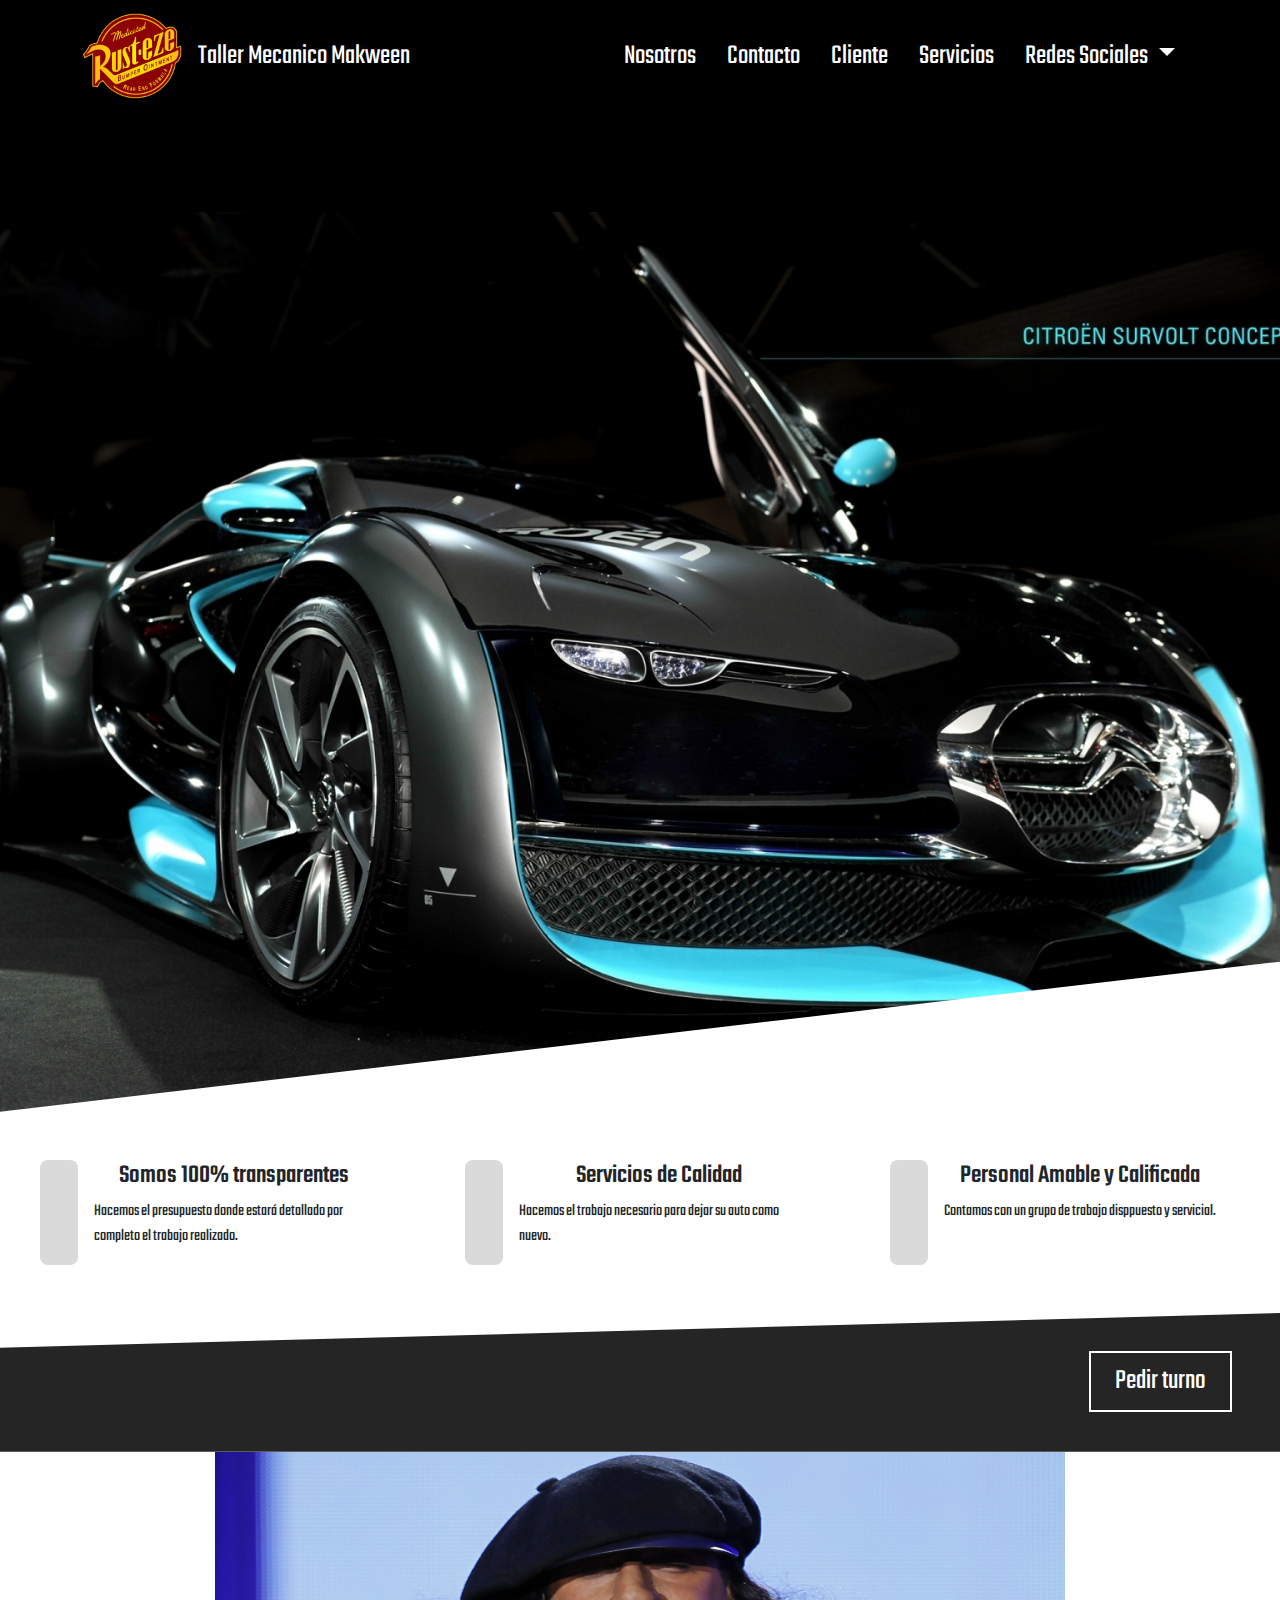
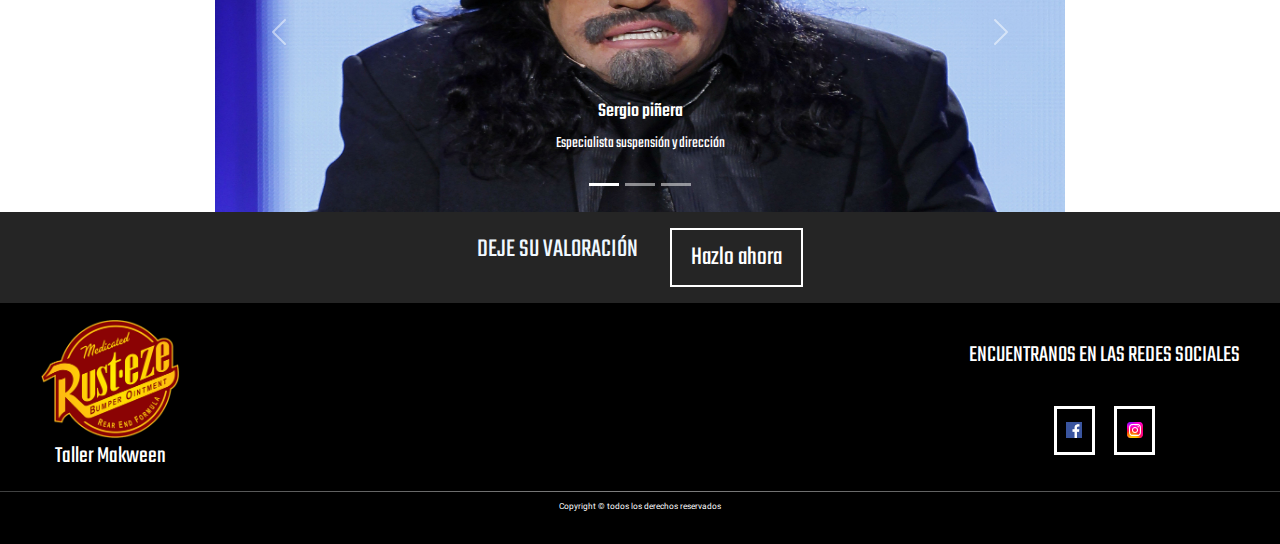
<file: index.html>
<!DOCTYPE html>

<html lang="es">

<head>
  <meta charset="UTF-8">
  <meta http-equiv="X-UA-Compatible" content="IE=edge">
  <meta name="viewport" content="width=device-width, initial-scale=1.0">
  <title>Taller Mecanico Makqeen</title>
  <link href="https://cdn.jsdelivr.net/npm/bootstrap@5.3.3/dist/css/bootstrap.min.css" rel="stylesheet" integrity="sha384-QWTKZyjpPEjISv5WaRU9OFeRpok6YctnYmDr5pNlyT2bRjXh0JMhjY6hW+ALEwIH" crossorigin="anonymous">
  <!-- Dependencia de Font Awesome-->
  <link rel="stylesheet" href="https://use.fontawesome.com/releases/v5.8.1/css/all.css" integrity="sha384-50oBUHEmvpQ+1lW4y57PTFmhCaXp0ML5d60M1M7uH2+nqUivzIebhndOJK28anvf" crossorigin="anonymous">

  <link rel="stylesheet" href="css/commonStyle.css">
  <link rel="stylesheet" href="css/slider.css">
  <link rel="stylesheet" href="css/main.css">
  <link rel="icon" type="image/x-icon" href="imagenes/favicon-banco.ico">
</head>


<body>
    
     <!-- Barra de Navegación -->
     <nav class="navbar navbar-expand-lg navbar-dark">
      <div class="container">
        <a class="navbar-brand" href="./index.html">
          <img src="./img/Pixar_Cars_-_Rusteze-logo-CD235902CE-seeklogo.com.png" alt="Logocuchau" class="logo-nav imagen-cambiar-tamaño">
        </a>
        <a class="navbar-brand" href="./index.html">Taller Mecanico Makween</a>
        <button class="navbar-toggler" type="button" data-bs-toggle="collapse" data-bs-target="#navbarNavDropdown"
            aria-controls="navbarNavDropdown" aria-expanded="false" aria-label="Toggle navigation">
            <span class="navbar-toggler-icon"></span>
        </button>
        <div class="collapse navbar-collapse" id="navbarNavDropdown">
            <ul class="navbar-nav ms-auto">
                
                <li class="nav-item">
                  <a class="nav-link" href="./nosotros.html">Nosotros</a>
              </li>
                <li class="nav-item">
                    <a class="nav-link" href="./contacto.html">Contacto</a>
                </li>
                <li class="nav-item">
                    <a class="nav-link" href="./cliente.html">Cliente</a>
                </li>
                <li class="nav-item">
                  <a class="nav-link" href="./servicios.html">Servicios</a>
              </li>
                <li class="nav-item dropdown">
                    <a class="nav-link dropdown-toggle" href="#" role="button" data-bs-toggle="dropdown"
                        aria-expanded="false">
                        Redes Sociales
                    </a>
                    <ul class="dropdown-menu">
                        <li><a class="dropdown-item"  target="_blank" href="https://www.instagram.com/">Instagram</a></li>
                        <li><a class="dropdown-item" target="_blank" href="https://www.facebook.com/">Facebook </a></li>
                    </ul>
                </li>
            </ul>
        </div>
      </div>
    </nav>
    
    <!-- Sección de Portada -->

    <section class="portada"></section>
    <section class="cards3">
        <div class="elem">
            <i class="d-flex icon fas fa-tools"></i>
            <div>
                <h3>Somos 100% transparentes</h3>
                <p>Hacemos el presupuesto donde estará detallado por completo el trabajo realizado.</p>
            </div>
        </div>
        
        <div class="elem">
            <i class="d-flex icon fas fa-car"></i>
            <div>
                <h3>Servicios de Calidad</h3>
                <p>Hacemos el trabajo necesario para dejar su auto como nuevo.</p>
            </div>
        </div>

        <div class="elem">
            <i class="d-flex icon fas fa-user"></i>
            <div>
                <h3>Personal Amable y Calificada</h3>
                <p>Contamos con un grupo de trabajo disppuesto y servicial.</p>
            </div>    
        </div>
    </section>

    <!-- Franja de turno -->
    <a id="back-turn" href="#">
        <span>Pedir turno</span> 
    </a>



    <!-- Sección de mecanicos-->
    
    <div id="carouselExampleCaptions" class="carousel slide small-carousel">
        <div class="carousel-indicators">
          <button type="button" data-bs-target="#carouselExampleCaptions" data-bs-slide-to="0" class="active" aria-current="true" aria-label="Slide 1"></button>
          <button type="button" data-bs-target="#carouselExampleCaptions" data-bs-slide-to="1" aria-label="Slide 2"></button>
          <button type="button" data-bs-target="#carouselExampleCaptions" data-bs-slide-to="2" aria-label="Slide 3"></button>
        </div>
        <div class="carousel-inner">
          <div class="carousel-item active">
            <img src="./img/sergio.jpg" class="d-block w-100" alt="...">
            <div class="carousel-caption d-none d-md-block">
              <h5>Sergio piñera</h5>
              <div class="qualification">
                <i class="fas fa-star"></i>
                <i class="fas fa-star"></i>
                <i class="fas fa-star"></i>
                <i class="fas fa-star"></i>
                </div>
              <p>Especialista suspensión y dirección</p>
            </div>
          </div>
          <div class="carousel-item">
            <img src="./img/calfun.jfif" class="d-block w-100" alt="...">
            <div class="carousel-caption d-none d-md-block">
              <h5>Francisco calfún</h5>
              <div class="qualification">
                <i class="fas fa-star"></i>
                <i class="fas fa-star"></i>
                <i class="fas fa-star"></i>
                <i class="fas fa-star"></i>    
                </div>
              <p>Especialista en cajas de cambio</p>
            </div>
          </div>
          <div class="carousel-item">
            <img src="./img/2NBRJAUCINC2HGEFSZZCXF2MNM.jpg" class="d-block w-100" alt="...">
            <div class="carousel-caption d-none d-md-block">
              <h5> Gabriel boric</h5>
              <div class="qualification">
                <i class="fas fa-star"></i>
                <i class="fas fa-star"></i>
                <i class="fas fa-star"></i>
                <i class="fas fa-star"></i>
                </div>
              <p>Especialista en electrónica automotriz</p>
            </div>
          </div>
        </div>
        <button class="carousel-control-prev" type="button" data-bs-target="#carouselExampleCaptions" data-bs-slide="prev">
          <span class="carousel-control-prev-icon" aria-hidden="true"></span>
          <span class="visually-hidden">Previous</span>
        </button>
        <button class="carousel-control-next" type="button" data-bs-target="#carouselExampleCaptions" data-bs-slide="next">
          <span class="carousel-control-next-icon" aria-hidden="true"></span>
          <span class="visually-hidden">Next</span>
        </button>
      </div>

        <div class="bg-rojito">
            <div id="bar-leave-comment">
                <p style="color: aliceblue;">DEJE SU VALORACIÓN</p>
                <a href="#">Hazlo ahora</a>
            </div> 
        </div>
    </section>

    <!-- Footer -->
    <footer class="bg-gray">
        <div class="d-flex f-info">
            <div class="f-card">
                <img style="width: 140px;" src="./img/Pixar_Cars_-_Rusteze-logo-CD235902CE-seeklogo.com.png" alt="">
                <p>Taller Makween</p>
            </div>

            <div>
                <p>ENCUENTRANOS EN LAS REDES SOCIALES</p>
                <div class="g-rs">
                    <a class="f-red" target="_blank" href="https://www.facebook.com/">
                        <img src="./img/facebook.png" alt="icono de facebook">
                    </a> 
                
                    <a class="f-red" target="_blank" href="https://www.instagram.com/">
                        <img class="btn-red" src="./img/Instagram_logo_2022.svg" alt="icono de instagram">
                    </a>
                </div>
            </div>

        </div>
        <p class="copy">Copyright © todos los derechos reservados</p>
    </footer>

    <!-- JQuery Librery-->
    <script src="https://ajax.googleapis.com/ajax/libs/jquery/3.5.1/jquery.min.js"></script>
    
    <!-- Mi JavaScript-->

    <script src="https://cdn.jsdelivr.net/npm/bootstrap@5.3.3/dist/js/bootstrap.bundle.min.js" integrity="sha384-YvpcrYf0tY3lHB60NNkmXc5s9fDVZLESaAA55NDzOxhy9GkcIdslK1eN7N6jIeHz" crossorigin="anonymous"></script>
</body>

</html>
</file>
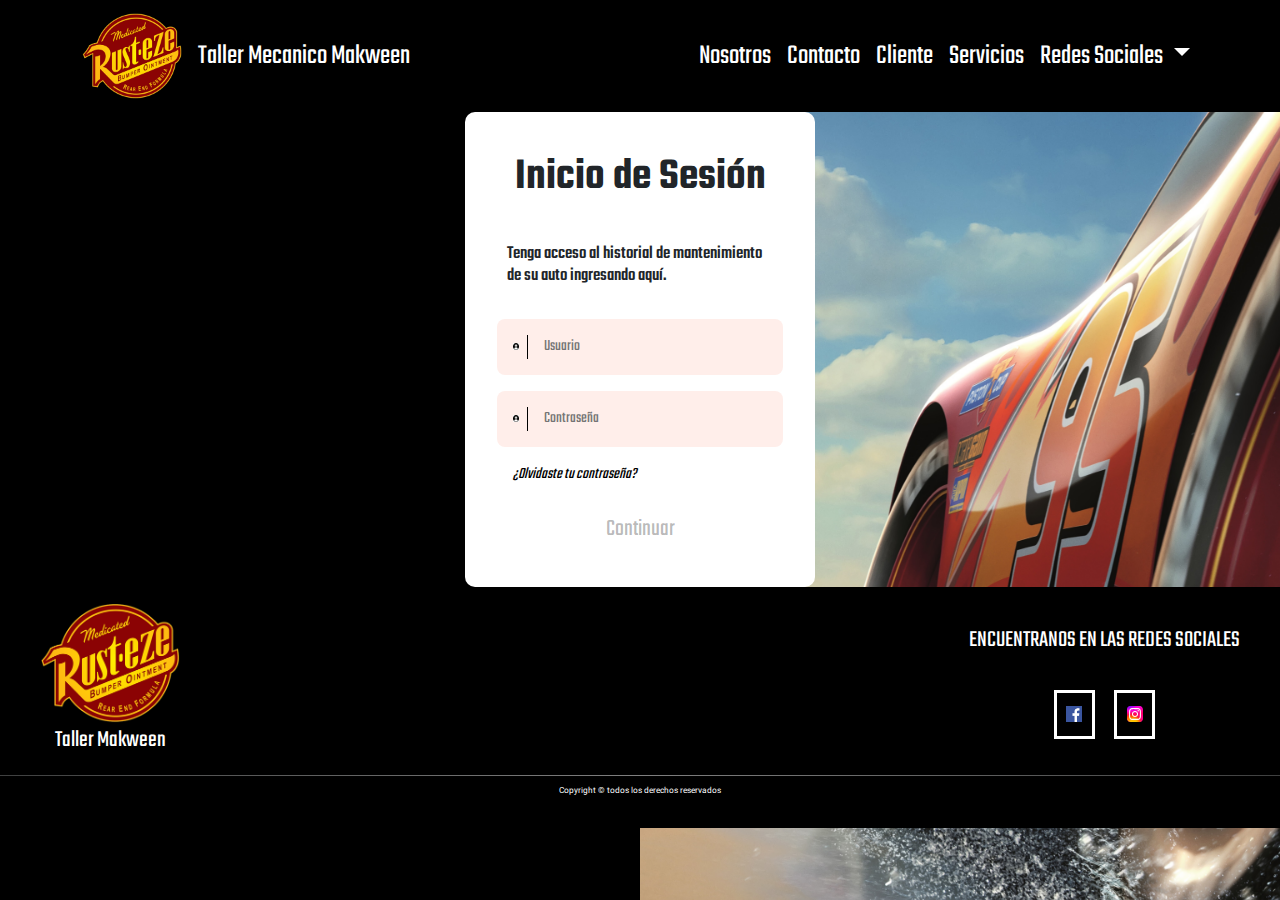
<file: cliente.html>
<!DOCTYPE html>

<html lang="es">

<head>
    <meta charset="UTF-8">
    <meta http-equiv="X-UA-Compatible" content="IE=edge">
    <meta name="viewport" content="width=device-width, initial-scale=1.0">
    <title>Taller Mecanico Rayo Makween . Inicio Clientes</title>

    <link href="https://cdn.jsdelivr.net/npm/bootstrap@5.3.3/dist/css/bootstrap.min.css" rel="stylesheet" integrity="sha384-QWTKZyjpPEjISv5WaRU9OFeRpok6YctnYmDr5pNlyT2bRjXh0JMhjY6hW+ALEwIH" crossorigin="anonymous">

    <link rel="stylesheet" href="css/commonStyle.css">
    <link rel="stylesheet" href="css/formCliente.css">
</head>


<body>

     <!-- Barra de Navegación -->
     <nav class="navbar navbar-expand-lg navbar-dark">
        <div class="container">
          <a class="navbar-brand" href="./index.html">
            <img src="./img/Pixar_Cars_-_Rusteze-logo-CD235902CE-seeklogo.com.png" alt="Logocuchau" class="logo-nav imagen-cambiar-tamaño">
          </a>
          <a class="navbar-brand" href="./index.html">Taller Mecanico Makween</a>
          <button class="navbar-toggler" type="button" data-bs-toggle="collapse" data-bs-target="#navbarNavDropdown"
              aria-controls="navbarNavDropdown" aria-expanded="false" aria-label="Toggle navigation">
              <span class="navbar-toggler-icon"></span>
          </button>
          <div class="collapse navbar-collapse" id="navbarNavDropdown">
              <ul class="navbar-nav ms-auto">
                  
                  <li class="nav-item">
                    <a class="nav-link" href="./nosotros.html">Nosotros</a>
                </li>
                  <li class="nav-item">
                      <a class="nav-link" href="./contacto.html">Contacto</a>
                  </li>
                  <li class="nav-item">
                      <a class="nav-link" href="./cliente.html">Cliente</a>
                  </li>
                  <li class="nav-item">
                    <a class="nav-link" href="./servicios.html">Servicios</a>
                </li>
                  <li class="nav-item dropdown">
                      <a class="nav-link dropdown-toggle" href="#" role="button" data-bs-toggle="dropdown"
                          aria-expanded="false">
                          Redes Sociales
                      </a>
                      <ul class="dropdown-menu">
                        <li><a class="dropdown-item"  target="_blank" href="https://www.instagram.com/">Instagram</a></li>
                        <li><a class="dropdown-item" target="_blank" href="https://www.facebook.com/">Facebook </a></li>
                      </ul>
                  </li>
              </ul>
          </div>
        </div>
      </nav>

    <div class="box-form">
        <p class="title-box">Inicio de Sesión</p>
        <h1>Tenga acceso al historial de mantenimiento de su auto ingresando aquí.</h1>
        <p class="error">* Usuario o Contraseña incorrecta. Inténtalo de nuevo.</p>

        <form id="form" action="" method="POST">
            <div class="box-input">
                <div class="icon">
                    <img class="image" src="./img/images.png" alt="icono de usuario">
                </div>
                <input id="usuario" type="text" placeholder="Usuario">
            </div>
                
            <div class="box-input">
                <div class="icon">
                    <img class="image" src="./img/images.png" alt="icono de usuario">
                </div>
                <input id="contrasena" type="password" placeholder="Contraseña">
            </div>

            <a href="#">¿Olvidaste tu contraseña?</a>

            <input id="btnSubmit" type="submit" value="Continuar" disabled>
        </form>
    </div>
    
 
    <div class="back-img"></div>

    <footer class="bg-gray">
        <div class="d-flex f-info">
            <div class="f-card">
                <img style="width: 140px;" src="./img/Pixar_Cars_-_Rusteze-logo-CD235902CE-seeklogo.com.png" alt="">
                <p>Taller Makween</p>
            </div>

            <div>
                <p>ENCUENTRANOS EN LAS REDES SOCIALES</p>
                <div class="g-rs">
                    <a class="f-red" target="_blank" href="https://www.facebook.com/">
                        <img src="./img/facebook.png" alt="icono de facebook">
                    </a> 
                
                    <a class="f-red" target="_blank" href="https://www.instagram.com/">
                        <img class="btn-red" src="./img/Instagram_logo_2022.svg" alt="icono de instagram">
                    </a>
                </div>
            </div>

        </div>
        <p class="copy">Copyright © todos los derechos reservados</p>
    </footer>
    
    <script src="js/loginCliente.js"></script>
    <script src="https://cdn.jsdelivr.net/npm/bootstrap@5.3.3/dist/js/bootstrap.bundle.min.js" integrity="sha384-YvpcrYf0tY3lHB60NNkmXc5s9fDVZLESaAA55NDzOxhy9GkcIdslK1eN7N6jIeHz" crossorigin="anonymous"></script>
</body>

</html>
</file>
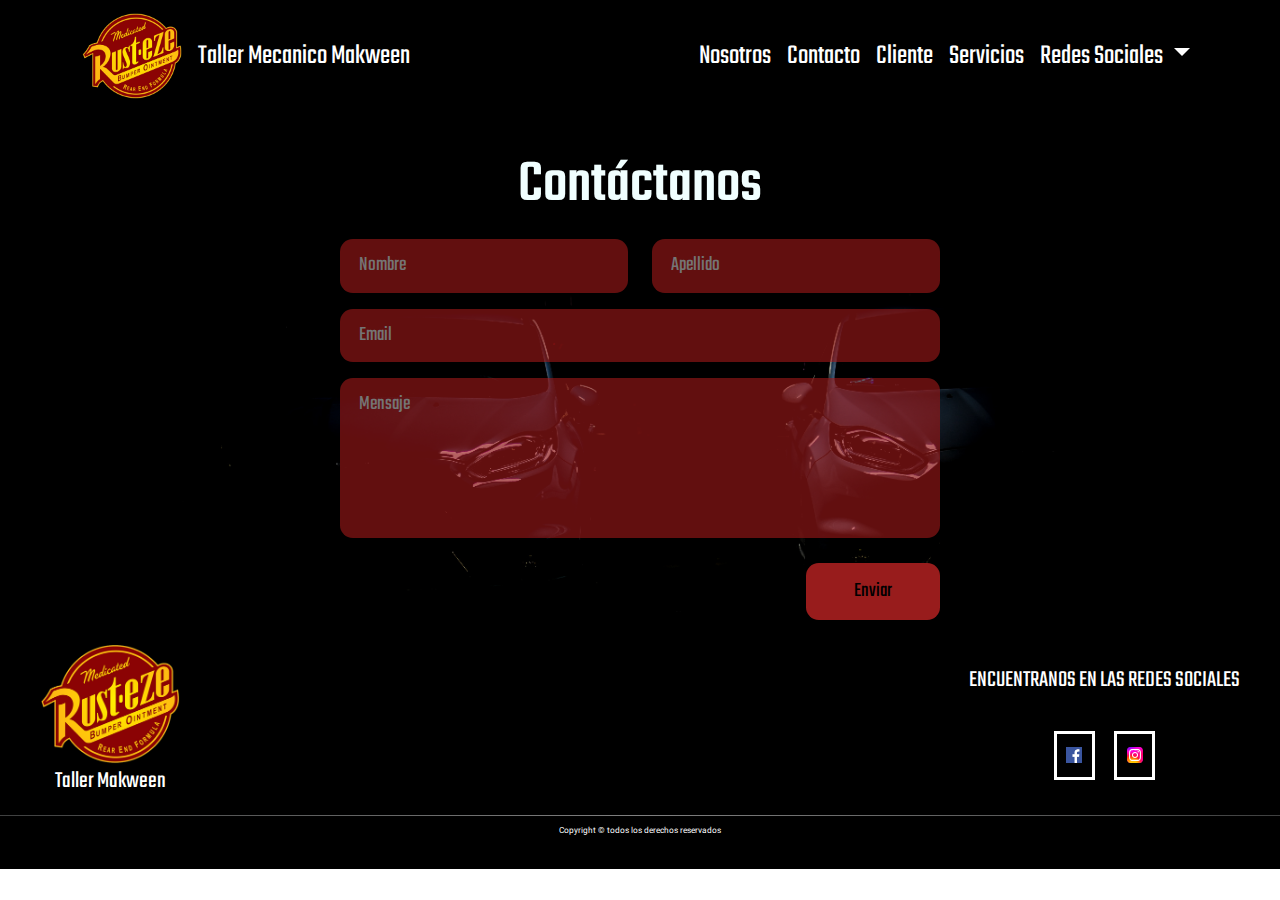
<file: contacto.html>
<!DOCTYPE html>

<html lang="es">

<head>
    <meta charset="UTF-8">
    <meta http-equiv="X-UA-Compatible" content="IE=edge">
    <meta name="viewport" content="width=device-width, initial-scale=1.0">
    <title>Taller Mecanico Makqeen</title>
    <link href="https://unpkg.com/aos@2.3.1/dist/aos.css" rel="stylesheet">

    <link href="https://cdn.jsdelivr.net/npm/bootstrap@5.3.3/dist/css/bootstrap.min.css" rel="stylesheet" integrity="sha384-QWTKZyjpPEjISv5WaRU9OFeRpok6YctnYmDr5pNlyT2bRjXh0JMhjY6hW+ALEwIH" crossorigin="anonymous">

    <!-- Agregando hojas de estilos-->
    <link rel="stylesheet" href="css/commonStyle.css">
    <link rel="stylesheet" href="css/contacto.css">
</head>


<body>

     <!-- Barra de Navegación -->
     <nav class="navbar navbar-expand-lg navbar-dark">
        <div class="container">
          <a class="navbar-brand" href="./index.html">
            <img src="./img/Pixar_Cars_-_Rusteze-logo-CD235902CE-seeklogo.com.png" alt="Logocuchau" class="logo-nav imagen-cambiar-tamaño">
          </a>
          <a class="navbar-brand" href="./index.html">Taller Mecanico Makween</a>
          <button class="navbar-toggler" type="button" data-bs-toggle="collapse" data-bs-target="#navbarNavDropdown"
              aria-controls="navbarNavDropdown" aria-expanded="false" aria-label="Toggle navigation">
              <span class="navbar-toggler-icon"></span>
          </button>
          <div class="collapse navbar-collapse" id="navbarNavDropdown">
              <ul class="navbar-nav ms-auto">
                  
                  <li class="nav-item">
                    <a class="nav-link" href="./nosotros.html">Nosotros</a>
                </li>
                  <li class="nav-item">
                      <a class="nav-link" href="./contacto.html">Contacto</a>
                  </li>
                  <li class="nav-item">
                      <a class="nav-link" href="./cliente.html">Cliente</a>
                  </li>
                  <li class="nav-item">
                    <a class="nav-link" href="./servicios.html">Servicios</a>
                </li>
                  <li class="nav-item dropdown">
                      <a class="nav-link dropdown-toggle" href="#" role="button" data-bs-toggle="dropdown"
                          aria-expanded="false">
                          Redes Sociales
                      </a>
                      <ul class="dropdown-menu">
                        <li><a class="dropdown-item"  target="_blank" href="https://www.instagram.com/">Instagram</a></li>
                        <li><a class="dropdown-item" target="_blank" href="https://www.facebook.com/">Facebook </a></li>
                      </ul>
                  </li>
              </ul>
          </div>
        </div>
      </nav>
    <!-- Formulario de Contacto -->
    <div class="form-back">
        <div class="container-form">
            <h1>Contáctanos</h1>
            <p class="error">ERRORs</p>

            <form action="" method="POST">
                <div class="g-name">
                    <input class="input-style bg-orange" type="text" id="nombre" placeholder="Nombre">
                    <input class="input-style bg-orange" type="text" id="apellido" placeholder="Apellido">
                </div>
    
                <input class="input-style bg-orange" type="email" id="email" placeholder="Email">
                <textarea class="input-style bg-orange" id="mensaje" placeholder="Mensaje"></textarea>
                
                <div class="btn-container">
                    <div class="btn-container">
                    <input type="submit" class="input-style bg-gris" id="btnEnviar" value="Enviar">
                    
                </div>
            </form>
        </div>
    </div>


    <footer class="bg-gray">
        <div class="d-flex f-info">
            <div class="f-card">
                <img style="width: 140px;" src="./img/Pixar_Cars_-_Rusteze-logo-CD235902CE-seeklogo.com.png" alt="">
                <p>Taller Makween</p>
            </div>
    
            <div>
                <p>ENCUENTRANOS EN LAS REDES SOCIALES</p>
                <div class="g-rs">
                    <a class="f-red" href="">
                        <img src="./img/facebook.png" alt="icono de facebook">
                    </a> 
                    <a class="f-red" href="">
                        <img class="btn-red" src="./img/Instagram_logo_2022.svg" alt="icono de instagram">
                    </a>
                </div>
            </div>
        </div>

        <p class="copy">Copyright © todos los derechos reservados</p>
    </footer>
     
    <!-- JQuery Librery-->
    <script src="https://ajax.googleapis.com/ajax/libs/jquery/3.5.1/jquery.min.js"></script>
    <script src="https://unpkg.com/aos@2.3.1/dist/aos.js"></script>
    <script src="js/formularioContacto.js"></script>

    <script src="https://cdn.jsdelivr.net/npm/bootstrap@5.3.3/dist/js/bootstrap.bundle.min.js" integrity="sha384-YvpcrYf0tY3lHB60NNkmXc5s9fDVZLESaAA55NDzOxhy9GkcIdslK1eN7N6jIeHz" crossorigin="anonymous"></script>

</body>

</html>
</file>
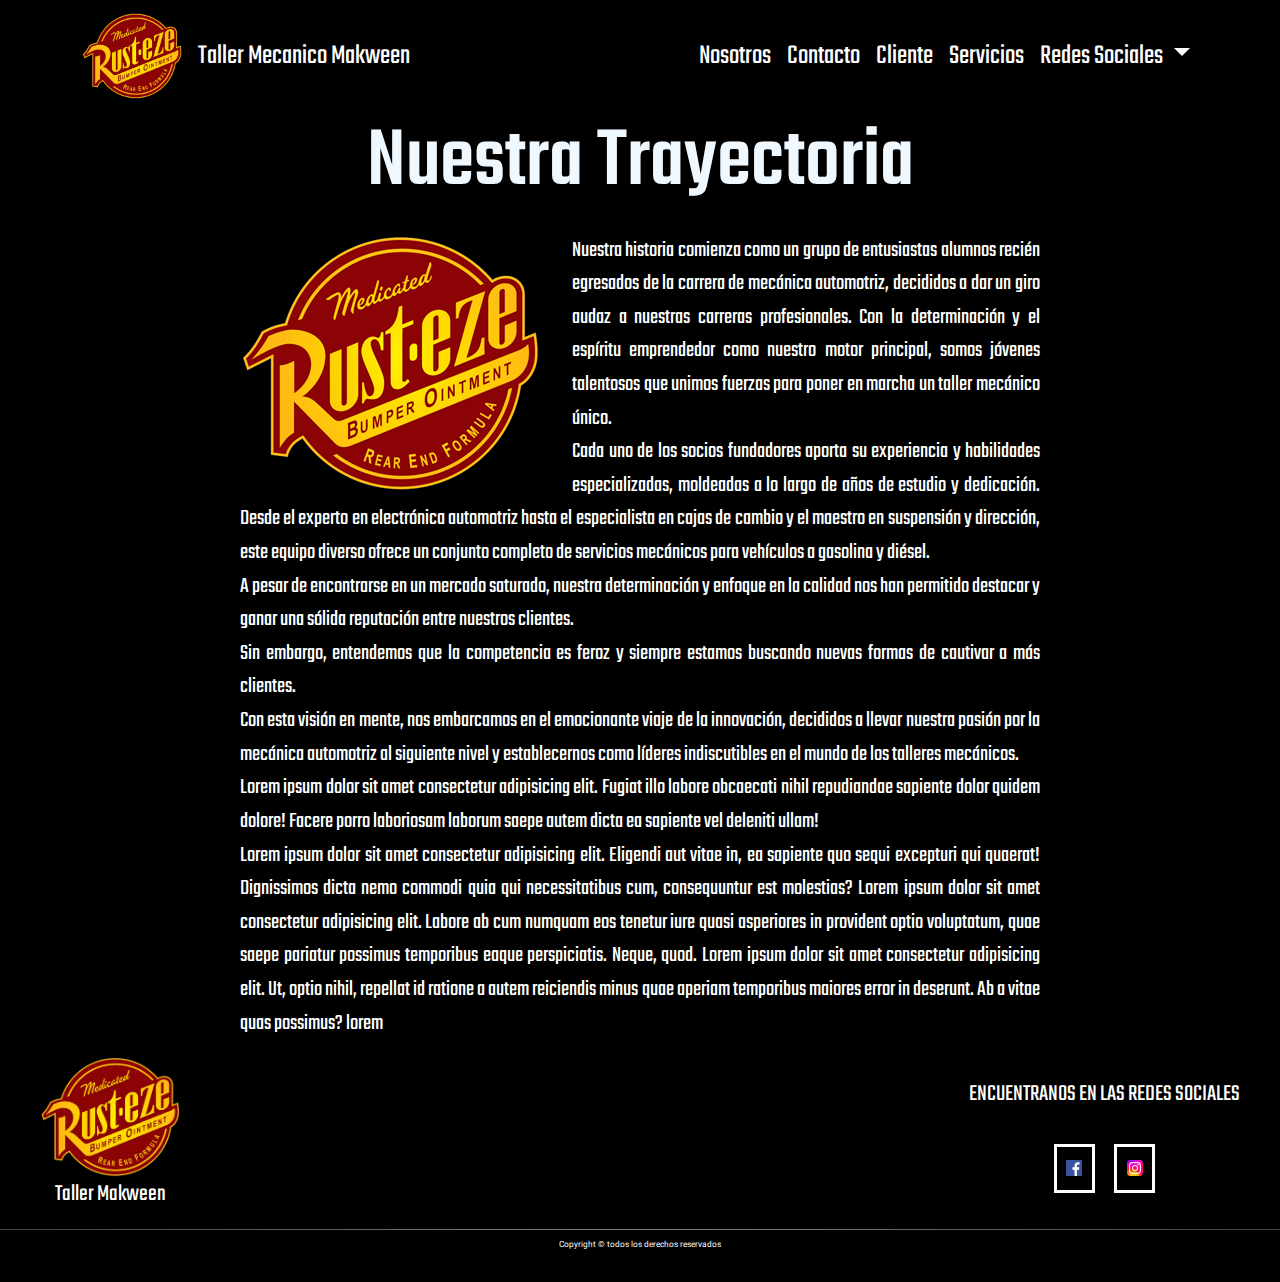
<file: nosotros.html>
<!DOCTYPE html>

<html lang="es">

<head>
    <meta charset="UTF-8">
    <meta http-equiv="X-UA-Compatible" content="IE=edge">
    <meta name="viewport" content="width=device-width, initial-scale=1.0">
    <title>Taller Mecanico Makqeen</title>

    <link href="https://cdn.jsdelivr.net/npm/bootstrap@5.3.3/dist/css/bootstrap.min.css" rel="stylesheet" integrity="sha384-QWTKZyjpPEjISv5WaRU9OFeRpok6YctnYmDr5pNlyT2bRjXh0JMhjY6hW+ALEwIH" crossorigin="anonymous">


    <link rel="stylesheet" href="css/commonStyle.css">
    <link rel="stylesheet" href="css/nosotros.css" />
</head>


<body>

     <!-- Barra de Navegación -->
     <nav class="navbar navbar-expand-lg navbar-dark">
        <div class="container">
          <a class="navbar-brand" href="./index.html">
            <img src="./img/Pixar_Cars_-_Rusteze-logo-CD235902CE-seeklogo.com.png" alt="Logocuchau" class="logo-nav imagen-cambiar-tamaño">
          </a>
          <a class="navbar-brand" href="./index.html">Taller Mecanico Makween</a>
          <button class="navbar-toggler" type="button" data-bs-toggle="collapse" data-bs-target="#navbarNavDropdown"
              aria-controls="navbarNavDropdown" aria-expanded="false" aria-label="Toggle navigation">
              <span class="navbar-toggler-icon"></span>
          </button>
          <div class="collapse navbar-collapse" id="navbarNavDropdown">
              <ul class="navbar-nav ms-auto">
                  
                  <li class="nav-item">
                    <a class="nav-link" href="./nosotros.html">Nosotros</a>
                </li>
                  <li class="nav-item">
                      <a class="nav-link" href="./contacto.html">Contacto</a>
                  </li>
                  <li class="nav-item">
                      <a class="nav-link" href="./cliente.html">Cliente</a>
                  </li>
                  <li class="nav-item">
                    <a class="nav-link" href="./servicios.html">Servicios</a>
                </li>
                  <li class="nav-item dropdown">
                      <a class="nav-link dropdown-toggle" href="#" role="button" data-bs-toggle="dropdown"
                          aria-expanded="false">
                          Redes Sociales
                      </a>
                      <ul class="dropdown-menu">
                        <li><a class="dropdown-item"  target="_blank" href="https://www.instagram.com/">Instagram</a></li>
                        <li><a class="dropdown-item" target="_blank" href="https://www.facebook.com/">Facebook </a></li>
                      </ul>
                  </li>
              </ul>
          </div>
        </div>
      </nav>
    
    <div class="about-us">
        <h2>Nuestra Trayectoria</h2>
        
        <img class="img-left" src="img/Pixar_Cars_-_Rusteze-logo-CD235902CE-seeklogo.com.png" alt="fachada-taller" />

        <p>Nuestra historia comienza como un grupo de entusiastas alumnos recién egresados de la carrera de mecánica automotriz, 
            decididos a dar un giro audaz a nuestras carreras profesionales. Con la determinación y el espíritu emprendedor como nuestro motor principal, 
            somos jóvenes talentosos que unimos fuerzas para poner en marcha un taller mecánico único.</p>
        
        <p>Cada uno de los socios fundadores aporta su experiencia y habilidades especializadas, moldeadas a lo largo de años de estudio y dedicación. 
            Desde el experto en electrónica automotriz hasta el especialista en cajas de cambio y el maestro en suspensión y dirección, 
            este equipo diverso ofrece un conjunto completo de servicios mecánicos para vehículos a gasolina y diésel.</p>

        <p>A pesar de encontrarse en un mercado saturado, nuestra determinación y enfoque en la calidad nos han permitido destacar y 
            ganar una sólida reputación entre nuestros clientes. 
            </p>

        <p> Sin embargo, entendemos que la competencia es feroz y siempre estamos buscando nuevas formas de cautivar a más clientes.</p>

        <p>
            Con esta visión en mente, nos embarcamos en el emocionante viaje de la innovación, decididos a llevar nuestra pasión por la mecánica automotriz al siguiente nivel y 
            establecernos como líderes indiscutibles en el mundo de los talleres mecánicos.
        </p>

        <p>Lorem ipsum dolor sit amet consectetur adipisicing elit. Fugiat illo labore obcaecati nihil repudiandae sapiente dolor quidem dolore! Facere porro laboriosam laborum saepe autem dicta ea sapiente vel deleniti ullam!</p>

        <p>Lorem ipsum dolor sit amet consectetur adipisicing elit. Eligendi aut vitae in, ea sapiente quo sequi excepturi qui quaerat! Dignissimos dicta nemo commodi quia qui necessitatibus cum, consequuntur est molestias? Lorem ipsum dolor sit amet consectetur adipisicing elit. Labore ab cum numquam eos tenetur iure quasi asperiores in provident optio voluptatum, quae saepe pariatur possimus temporibus eaque perspiciatis. Neque, quod. Lorem ipsum dolor sit amet consectetur adipisicing elit. Ut, optio nihil, repellat id ratione a autem reiciendis minus quae aperiam temporibus maiores error in deserunt. Ab a vitae quas possimus? lorem</p>
        <p></p>
    </div>

    <footer class="bg-gray">
        <div class="d-flex f-info">
            <div class="f-card">
                <img style="width: 140px;" src="./img/Pixar_Cars_-_Rusteze-logo-CD235902CE-seeklogo.com.png" alt="">
                <p>Taller Makween</p>
            </div>

            <div>
                <p>ENCUENTRANOS EN LAS REDES SOCIALES</p>
                <div class="g-rs">
                    <a class="f-red" target="_blank" href="https://www.facebook.com/">
                        <img src="./img/facebook.png" alt="icono de facebook">
                    </a> 
                
                    <a class="f-red" target="_blank" href="https://www.instagram.com/">
                        <img class="btn-red" src="./img/Instagram_logo_2022.svg" alt="icono de instagram">
                    </a>
                </div>
            </div>

        </div>
        <p class="copy">Copyright © todos los derechos reservados</p>
    </footer>
    
    <script src="https://ajax.googleapis.com/ajax/libs/jquery/3.5.1/jquery.min.js"></script>
    <script src="https://cdn.jsdelivr.net/npm/bootstrap@5.3.3/dist/js/bootstrap.bundle.min.js" integrity="sha384-YvpcrYf0tY3lHB60NNkmXc5s9fDVZLESaAA55NDzOxhy9GkcIdslK1eN7N6jIeHz" crossorigin="anonymous"></script>
</body>

</html>
</file>
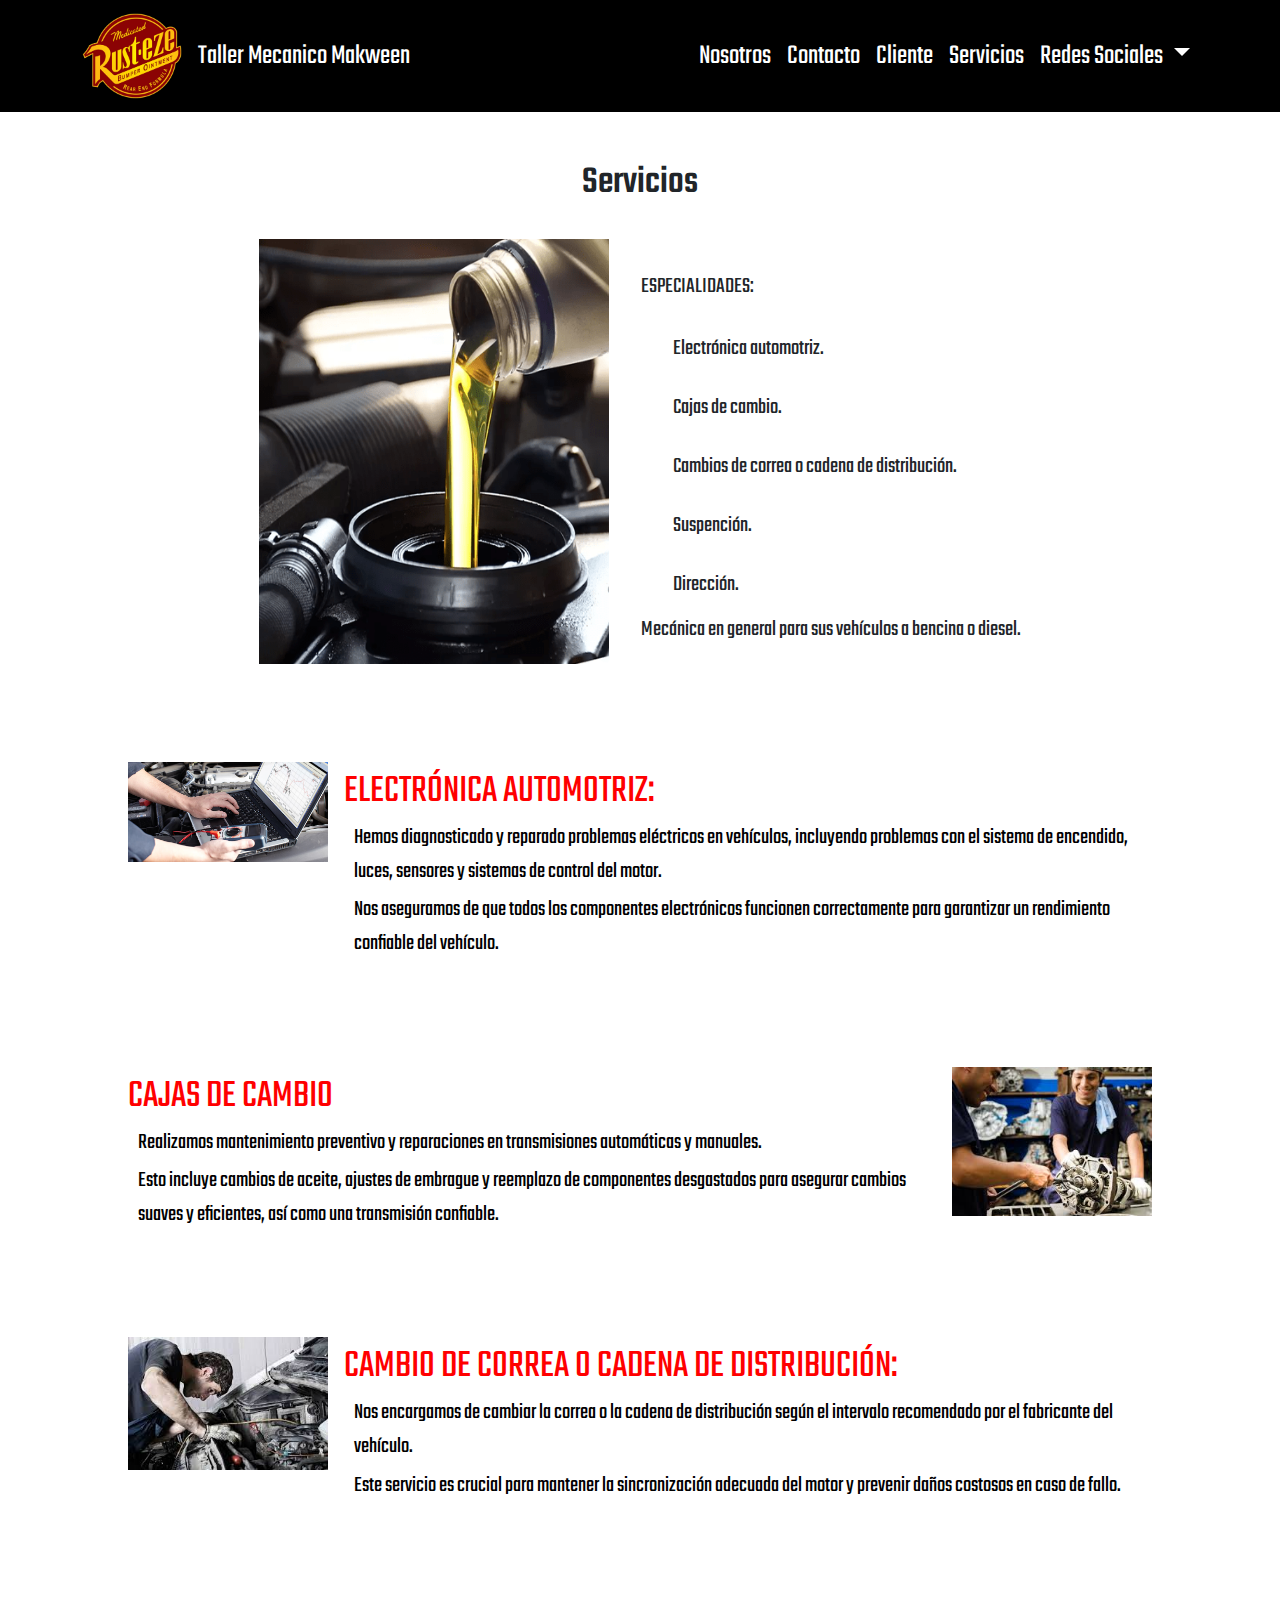
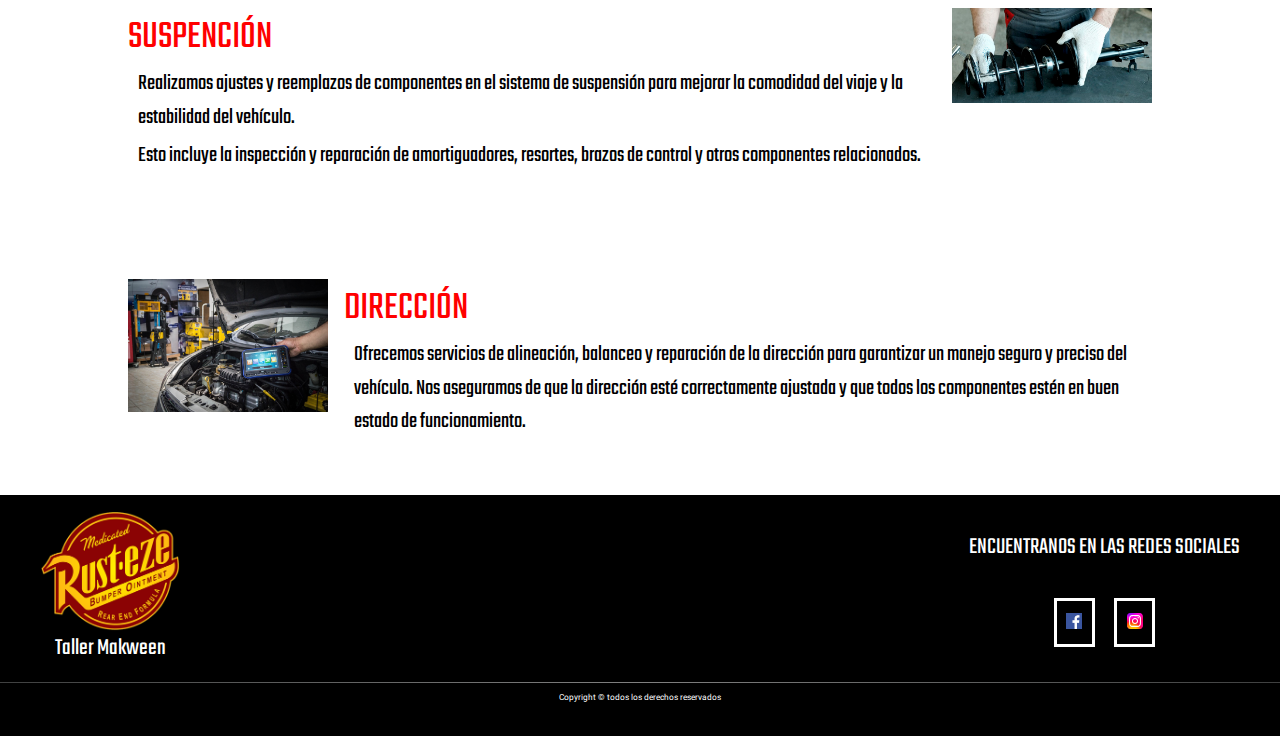
<file: servicios.html>
<!DOCTYPE html>

<html lang="es">
  <head>
    <meta charset="UTF-8" />
    <meta http-equiv="X-UA-Compatible" content="IE=edge" />
    <meta name="viewport" content="width=device-width, initial-scale=1.0" />
    <title>Taller Mecanico Makqeen</title>

    <!-- Dependencia de Font Awesome-->
    <link rel="stylesheet" href="https://use.fontawesome.com/releases/v5.8.1/css/all.css" integrity="sha384-50oBUHEmvpQ+1lW4y57PTFmhCaXp0ML5d60M1M7uH2+nqUivzIebhndOJK28anvf" crossorigin="anonymous">
    
    <link href="https://cdn.jsdelivr.net/npm/bootstrap@5.3.3/dist/css/bootstrap.min.css" rel="stylesheet" integrity="sha384-QWTKZyjpPEjISv5WaRU9OFeRpok6YctnYmDr5pNlyT2bRjXh0JMhjY6hW+ALEwIH" crossorigin="anonymous">

    <link rel="stylesheet" href="css/commonStyle.css" />
    <link rel="stylesheet" href="css/servicios.css" />
  </head>

  <body>

     <!-- Barra de Navegación -->
     <nav class="navbar navbar-expand-lg navbar-dark">
      <div class="container">
        <a class="navbar-brand" href="./index.html">
          <img src="./img/Pixar_Cars_-_Rusteze-logo-CD235902CE-seeklogo.com.png" alt="Logocuchau" class="logo-nav imagen-cambiar-tamaño">
        </a>
        <a class="navbar-brand" href="./index.html">Taller Mecanico Makween</a>
        <button class="navbar-toggler" type="button" data-bs-toggle="collapse" data-bs-target="#navbarNavDropdown"
            aria-controls="navbarNavDropdown" aria-expanded="false" aria-label="Toggle navigation">
            <span class="navbar-toggler-icon"></span>
        </button>
        <div class="collapse navbar-collapse" id="navbarNavDropdown">
            <ul class="navbar-nav ms-auto">
                
                <li class="nav-item">
                  <a class="nav-link" href="./nosotros.html">Nosotros</a>
              </li>
                <li class="nav-item">
                    <a class="nav-link" href="./contacto.html">Contacto</a>
                </li>
                <li class="nav-item">
                    <a class="nav-link" href="./cliente.html">Cliente</a>
                </li>
                <li class="nav-item">
                  <a class="nav-link" href="./servicios.html">Servicios</a>
              </li>
                <li class="nav-item dropdown">
                    <a class="nav-link dropdown-toggle" href="#" role="button" data-bs-toggle="dropdown"
                        aria-expanded="false">
                        Redes Sociales
                    </a>
                    <ul class="dropdown-menu">
                      <li><a class="dropdown-item"  target="_blank" href="https://www.instagram.com/">Instagram</a></li>
                      <li><a class="dropdown-item" target="_blank" href="https://www.facebook.com/">Facebook </a></li>
                    </ul>
                </li>
            </ul>
        </div>
      </div>
    </nav>
  
    <!-- Mantenimiento preventivo -->
    <section class="mp">
      <h2>Servicios</h2>
      <div class="mp-flex">
        <img src="img/cambio de aceite.png" alt="foto de motor" />
        <div class="mp-info">
          <p> ESPECIALIDADES: </p>
        
          <div class="d-flex">
            <i class="fas fa-wrench"></i>
            <h3>Electrónica automotriz.</h3>
          </div>

          <div class="d-flex">
            <i class="fas fa-wrench"></i>
            <h3>Cajas de cambio.</h3>
          </div>

          <div class="d-flex">
            <i class="fas fa-wrench"></i>
            <h3>Cambios de correa o cadena de distribución.</h3>
          </div>

          <div class="d-flex">
            <i class="fas fa-wrench"></i>
            <h3>Suspención.</h3>
          </div>

          <div class="d-flex">
            <i class="fas fa-wrench"></i>
            <h3>Dirección.</h3>
          </div>
          
          <p> Mecánica en general para sus vehículos a bencina o diesel.</p>
        </div>
      </div>
    </section>

    <!-- Listado de Servicios -->
    <section>
      <div class=" bg-ligthgray">
        <div class="service reverse">
          <div>
            <span class="tag">ELECTRÓNICA AUTOMOTRIZ: </span>
            <div class="info">
              <p> Hemos diagnosticado y reparado problemas eléctricos en vehículos, incluyendo problemas con el sistema de encendido, luces, sensores y sistemas de control del motor.</p>
              <p> Nos aseguramos de que todos los componentes electrónicos funcionen correctamente para garantizar un rendimiento confiable del vehículo.</p>
            </div>
          </div>

          <div class="center">
            <img class="mr-1" src="/img/electronica.jpg" alt="" />
          </div>
        </div>
      </div>

      <div class="service">
        <div>  
          <span class="tag">CAJAS DE CAMBIO</span>
          <div class="info">
            <p> Realizamos mantenimiento preventivo y reparaciones en transmisiones automáticas y manuales. </p>
            <p> Esto incluye cambios de aceite, ajustes de embrague y reemplazo de componentes desgastados para asegurar cambios suaves y eficientes, así como una transmisión confiable.</p>
          </div>
        </div>

        <div class="center">
          <img class="ml-1" src="/img/cajascambio.jfif" alt="imagen de distribución." />
        </div>
      </div>

      <div class="bg-ligthgray">
        <div class="service reverse">
          <div>
            <span class="tag">CAMBIO DE CORREA O CADENA DE DISTRIBUCIÓN:</span>
            <div class="info">
              <p> Nos encargamos de cambiar la correa o la cadena de distribución según el intervalo recomendado por el fabricante del vehículo. </p>
              <p> Este servicio es crucial para mantener la sincronización adecuada del motor y prevenir daños costosos en caso de fallo.</p>
            </div>
          </div>
          
          <div class="center">
            <img class="mr-1" src="/img/cadena.jfif" alt="imagen de frenos" />
          </div>
        </div>
      </div>

      <div class="service">
        <div> 
          <span class="tag">SUSPENCIÓN</span>
          <div class="info">
            <p> Realizamos ajustes y reemplazos de componentes en el sistema de suspensión para mejorar la comodidad del viaje y la estabilidad del vehículo.</p>
            <p> Esto incluye la inspección y reparación de amortiguadores, resortes, brazos de control y otros componentes relacionados.</p>
          </div>
        </div>

        <div class="center">
          <img class="ml-1" src="/img/suspe.jpg" alt="imagen de distribución." />
        </div>
      </div>

      <div class="bg-ligthgray">
        <div class="service reverse">
          <div>
            <span class="tag">DIRECCIÓN</span>
            <div class="info">
              <p> Ofrecemos servicios de alineación, balanceo y reparación de la dirección para garantizar un manejo seguro y preciso del vehículo.  
                Nos aseguramos de que la dirección esté correctamente ajustada y que todos los componentes estén en buen estado de funcionamiento.</p>
            </div>
          </div>
          
          <div class="center">
            <img class="mr-1" src="/img/direcc.jpeg" alt="imagen de frenos" />
          </div>
        </div>
      </div>
    </section>

    <!-- Footer -->
    <footer class="bg-gray">
      <div class="d-flex f-info">
          <div class="f-card">
              <img style="width: 140px;" src="./img/Pixar_Cars_-_Rusteze-logo-CD235902CE-seeklogo.com.png" alt="">
              <p>Taller Makween</p>
          </div>

          <div>
              <p>ENCUENTRANOS EN LAS REDES SOCIALES</p>
              <div class="g-rs">
                  <a class="f-red" target="_blank" href="https://www.facebook.com/">
                      <img src="./img/facebook.png" alt="icono de facebook">
                  </a> 
            
                      
                  <a class="f-red" target="_blank" href="https://www.instagram.com/">
                      <img class="btn-red" src="./img/Instagram_logo_2022.svg" alt="icono de instagram">
                  </a>
              </div>
          </div>
      </div>
      <p class="copy">Copyright © todos los derechos reservados</p>
    </footer>

    <!-- JQuery Librery-->
    <script src="https://ajax.googleapis.com/ajax/libs/jquery/3.5.1/jquery.min.js"></script>
    <script src="https://cdn.jsdelivr.net/npm/bootstrap@5.3.3/dist/js/bootstrap.bundle.min.js" integrity="sha384-YvpcrYf0tY3lHB60NNkmXc5s9fDVZLESaAA55NDzOxhy9GkcIdslK1eN7N6jIeHz" crossorigin="anonymous"></script>
  </body>
</html>
</file>
<file: css/commonStyle.css>
@import url('https://fonts.googleapis.com/css2?family=Roboto&family=Teko&display=swap');

*{
  font-family: 'Teko', sans-serif;
  margin: 0;
  padding: 0;
}



/* Estilos para todas las secciones. */
.bg-orange     {background-color: rgba(164, 25, 25, 0.6);}
.bg-black      {background-color: rgba(170, 56, 56, 0.9); color: rgb(179, 0, 0);}
.bg-gray       {background-color: #000000;}
.bg-gris       {background-color: #981c1c;}
.bg-ligthgray  {background-color:#ffffff;}
.bg-rojito     {background-color: #252525;}

.ml-1 {margin-left: 1rem;}
.mr-1 {margin-right: 1rem;}

.d-flex{
  align-items: center;
  display: flex;
}

.justify-center{
  justify-content: center;
}




/* Estilos del pie de página. */
footer{
  color: white;
  padding: 1rem 0 1rem 0; 
}
  footer .copy{
    border-top: 0.1rem solid transparent;
    border-image: linear-gradient(90deg, rgba(63,64,64,1) 0%, rgba(255,255,255,0.5), rgba(63,64,64,1) 100%) 1;        
    font-family: 'Roboto', sans-serif;
    font-size: calc(0.4rem + 0.15vw);
    padding-top: 0.5rem; 
    text-align: center;
  }
  footer .f-info{
    justify-content: space-between;
    margin: auto;
    max-width: 1200px;
    width: 100%;
  }
    footer .f-info p{
      font-size: calc(1rem + 0.6vw);
      text-align: center;
    }
    footer .f-info .g-rs{
      display: flex;
      justify-content: center;
    }
      footer .f-info .g-rs .f-red{
        border: solid 0.2rem white;
        margin: 1rem 0.6rem;
        padding: 0.6rem;
      }
        footer .f-info .g-rs .f-red:hover{
          transform: scale(1.1);
        }
        footer .f-info .g-rs .f-red img{
          vertical-align: middle;
          width: 1rem;
        }
</file>
<file: css/slider.css>
.nav-link{
    color: #1a1a1a;
    margin-right: 15px;

}
.nav-link:hover{
    color: #1a1a1a;
}
.bg-dark{
    min-height:50px;
}
.logo-empresa{
    min-width: 100px;
    max-width: 120px;
    margin-left: 60px;
}
.navbar-toggler {
    font-size: 40px;
}
.navbar-toggler:focus{
    outline: none;
}

.slide{
    margin-top: 10px;
}

.slide img{
    height: 70vh;
}

.small-carousel {
    max-width: 850px; /* Define el ancho máximo del carousel */
    margin: 0 auto;
    ; /* Centra el carousel en la página */

}

.carousel-item img {
    height: 40vh; /* Ajusta la altura de las imágenes */
}

.carousel-title {
    font-size: 1rem; /* Ajusta el tamaño de la fuente del título */
}

.carousel-text {
    font-size: 0.8rem; /* Ajusta el tamaño de la fuente del texto */
}
</file>
<file: css/main.css>
.sec-title{
  font-size: calc(2rem + .5vw);
  padding-bottom: 2rem;
  text-align: center;
}
.title-line{
  background-color: #ce7b29;
  border: none;
  height: .25rem;
  margin-bottom: 2rem;
  width: 3rem;
}



.navbar {
  background-color: rgb(0, 0, 0); 
}


.nav-link,
.navbar-brand {
  color: rgb(255, 255, 255); 
}

.nav-links {
  list-style: none;
  display: flex;
  justify-content: space-between;
}

.nav-links a:hover {
  background-color: gray;
  color: #ffffff;
}


.nav-links a.active {
  background-color: gray;
  color: #100f0f;
}

.nav-link,
.navbar-brand {
  font-size: 28px;
}

.nav-links :hover{
  background-color: gray!important;
  cursor: pointer;
  color:#100f0f;
}

.nav-links li {
  margin-right: 10px;
}

.nav-links li:last-child {
  margin-right: 0;
}

.logo-nav{
  cursor: pointer;
}

.imagen-cambiar-tamaño {
  width: 100px;
  height: auto; 

  transition: width 0.3s, height 0.3s;
}

.imagen-cambiar-tamaño:hover {
  width: 120px;
}

/* Estilos de la portada de la web*/
.portada{
  background-image: url("../img/coche-deportivo-oscuro-sobre-fondo-oscuro.jpg");
  background-size: cover;
  background-position: center;
  clip-path: polygon(0 100%, 100% 85%, 100% 0, 0 0);
  height: 1000px;
  width: 100%;
}


/* Estilos de la barra de los valores.*/
.cards3{
  display: flex;
  justify-content: space-between;
  margin: 3rem auto;
  max-width: 1200px;
  width: 95%;
}
  .cards3 .elem{
    display: flex;
    max-width: 350px;
    width: 30%;
  }
    .cards3 .elem h3{
      font-size: calc(1rem + 0.8vw);
      text-align: center;
    } 
    .cards3 .elem p{
      font-size: calc(.8rem + .3vw);
      padding: 0 1rem;
    } 
    .cards3 .elem .icon{
      background-color: #DADADA;
      border-radius: .5rem;
      font-size: 2.5rem;
      padding: 1rem 1.2rem;
    }
      .cards3 .elem .icon:hover{
        background-color: #c01010;
        color: white;
      }


/* Estilos de la franja de turno.*/
#back-turn {
  background-color: #252525;
  background-size: cover;
  background-position: center;
  clip-path: polygon(0 25%, 100% 0, 100% 100%, 0 100%);
  display: block;
  padding: 3rem;
  text-align: end;
  text-decoration: none;
}
  #back-turn span{
    border: solid 2px rgb(255, 255, 255);
    color: rgb(255, 255, 255);
    font-size: calc(1.3rem + .6vw);
    padding: .5rem 1.5rem;
  }
    #back-turn span:hover{
      border-color: #E9650D;
      color:#E9650D;
    }



/* Barra para dejar comentario */
#bar-leave-comment {
  align-items: center;
  display: flex;
  justify-content: center;
  padding: 1rem 0;
}
  #bar-leave-comment p{
    font-size: calc(1rem + .8vw);
    margin-right: 2rem;
  }
  #bar-leave-comment a{
    border: solid .15rem white;
    color: white;
    font-size: calc(1rem + .8vw);
    padding: .5rem 1.2rem;
    text-decoration: none;
  }
</file>
<file: css/formCliente.css>
@import url('https://fonts.googleapis.com/css2?family=Roboto&family=Teko&display=swap');


.navbar {
  background-color: rgb(0, 0, 0); 
}


.nav-link,
.navbar-brand {
  color: rgb(255, 255, 255); 
}


.nav-links {
  list-style: none;
  display: flex;
  justify-content: space-between;
}

.nav-links a:hover {
  background-color: gray;
  color: #100f0f;
}

.nav-links a.active {
  background-color: gray;
  color: #100f0f;
}

.nav-link,
.navbar-brand {
  font-size: 28px; /* Tamaño de fuente deseado */
}

.nav-links :hover{
  background-color: gray!important;
  cursor: pointer;
  color:#100f0f;
}

.nav-links li {
  margin-right: 10px;
}

.nav-links li:last-child {
  margin-right: 0;
}

.logo-nav{
  cursor: pointer;
}

.imagen-cambiar-tamaño {
  width: 100px;
  height: auto; 

  transition: width 0.3s, height 0.3s;
}

.imagen-cambiar-tamaño:hover {
  width: 120px;
}



*{
  font-family: 'Teko', sans-serif;
  margin: 0;
  padding: 0;
}

body {background-color: #000000;}
img {width: 100%;}

h1{
  font-size: calc(1rem + .2vw);
  font-weight: 500;
  margin: 2rem .6rem;
}

input[type=text], input[type=password]{
  background: none;
  border: 0;
  font-size: 1rem;
  margin-left: 1rem;
  outline: none;
  width: 100%;
}
input[type=submit]{
  background-color: #ffffff;
  border: none;
  border-radius: .5rem;
  display: block;
  font-size: 1.5rem;
  margin: auto;
  outline: none;
  padding: 0.5rem 2rem;
}
  input[type=submit]:hover{
    transform: scale(1.05);
  }


.error{
  color: #E50B0B;
  display: none;
  font-size: 13px;
  margin: auto;
  padding: 7px 10px;
  text-align: start;
  width: 380px;
}

#box-logo{
  margin: 2rem;
  width: 10rem;
}
  #box-logo:hover {transform: scale(1.05);}

.back-img{
  background: url("/img/carsv4.jpg");
  background-position: center;
  background-size: cover;
  height: 100vh;
  min-height: 600px;
  position: absolute;
  right: 0;
  top: 0;
  width: 50%;
  z-index: -1;
}

.box-form{
  background-color: #ffffff;
  border-radius: 10px;
  margin: auto;
  max-width: 350px;
  padding: 2rem;
  width: 75%;
}
  .box-form .title-box{
    font-size: calc(2rem + 1vw);
    font-weight: 600;
    text-align: center;
  }
  .box-form .box-input{
    align-items: center;
    background-color: rgba(255, 87, 51, 0.1);
    border-radius: .5rem;
    display: flex;
    margin-bottom: 1rem;
    padding: 1rem;
  }
    .box-form .icon{
      border-right: .1rem solid black;
      padding-right: .5rem;
      width: 1rem; 
    }
  .box-form a{
    color: black;
    display: block;
    font-size: 1rem;
    font-style: italic;
    margin: 0 0 1rem 1rem;
    text-decoration: none;
  }
    .box-form a:hover {font-weight: bold;}
</file>
<file: css/contacto.css>
.navbar {
  background-color: rgb(0, 0, 0); 
}


.nav-link,
.navbar-brand {
  color: rgb(255, 255, 255); 
}


.nav-links {
  list-style: none;
  display: flex;
  justify-content: space-between;
}

.nav-links a:hover {
  background-color: gray;
  color: #100f0f;
}


.nav-links a.active {
  background-color: gray;
  color: #100f0f;
}

.nav-link,
.navbar-brand {
  font-size: 28px; 
}

.nav-links :hover{
  background-color: gray!important;
  cursor: pointer;
  color:#100f0f;
}

.nav-links li {
  margin-right: 10px;
}

.nav-links li:last-child {
  margin-right: 0;
}

.logo-nav{
  cursor: pointer;
}

.imagen-cambiar-tamaño {

  width: 100px;
  height: auto; 

  transition: width 0.3s, height 0.3s;
}

.imagen-cambiar-tamaño:hover {
  width: 120px;
}


.error{
  color: #E50B0B;
  display: none;
  font-size: 1.2rem;
  font-weight: 600;
}

h1{
  font-size: calc(3rem + 1vw);
  padding-top: 2.4rem;
  text-align: center;
  color: azure;
}


input[type=submit]{
  padding: 0.8rem 3rem;
}
  input[type=submit]:hover{
    transform: scale(1.05);
  }
input[type=text]{
  padding: .7rem 1.2rem;
  width: 48%;
}
input[type=email]{
  padding: .7rem 1.2rem;
  width: 100%;
}
textarea{
  height: 10rem;
  padding: .7rem 1.2rem;
  resize: none;
  width: 100%;
}


/*Estilos de formulario*/
.form-back{
  background: url("../img/auto-headlight-dark-background-1250891-wallhere.com.jpg") ;
  background-attachment: fixed;
  background-position: center;
  background-size: cover;
  width: 100%;
}
  .form-back .container-form{
    margin: auto;
    max-width: 600px;
    width: 80%;
  }
    .form-back .container-form .g-name{
      display: flex;
      justify-content: space-between;
      width: 100%;
    }
    .form-back .container-form .btn-container {
      text-align: end;
    }
    .form-back .container-form .input-style{
      border: none;
      border-radius: .8rem;
      box-sizing: border-box;
      font-size: 1.3rem;
      margin: 0.5rem 0;
      outline: none;
    }


/*Estilos de datos de contacto*/
.cards-container{
  display: flex;
  justify-content: space-between;
  margin: auto;
  max-width: 1200px;
  width: 80%;
}
  .cards-container .card{
    text-align: center;
    margin: 7rem auto;
  }
    .cards-container .card .svg-img{
      width: 4rem;
      margin-bottom: .5rem;
    }
    .cards-container .card p{
      padding: .2rem 0;
    }


@media screen and (max-width: 768px){
  input[type=text] {width: 100%;}
  .form-back .container-form .g-name {display: block;}
  .cards-container {display: block;}
}
</file>
<file: css/nosotros.css>
.navbar {
  background-color: rgb(0, 0, 0); 
}


.nav-link,
.navbar-brand {
  color: rgb(255, 255, 255); 
}


.nav-links {
  list-style: none;
  display: flex;
  justify-content: space-between;
}

.nav-links a:hover {
  background-color: gray;
  color: #100f0f;
}


.nav-links a.active {
  background-color: gray;
  color: #100f0f;
}

.nav-link,
.navbar-brand {
  font-size: 28px;
}

.nav-links :hover{
  background-color: gray!important;
  cursor: pointer;
  color:#100f0f;
}

.nav-links li {
  margin-right: 10px;
}

.nav-links li:last-child {
  margin-right: 0;
}

.logo-nav{
  cursor: pointer;
}

.imagen-cambiar-tamaño {
 
  width: 100px;
  height: auto;

 
  transition: width 0.3s, height 0.3s;
}

.imagen-cambiar-tamaño:hover {

  width: 120px;
}


.about-us {
  margin: 0;
  max-width: 1800px;
  padding: 0 15rem;
  text-align: justify;
  background-color: #000000;
}
  .about-us h2 {
    text-align: center;
    font-size: calc(5rem + .5vw);
    margin-bottom: 1.2rem;
    color: aliceblue;
  }

  .about-us p {
    color: #ffffff;
    font-size: calc(1rem + .5vw);
    margin-bottom: 0rem;
  }

  .img-left {
    float: left;
    margin-right: 2rem;
    width: 300px;
  }

.texto-pequeno {
  font-size: calc(1.8rem + .5vw)
}
</file>
<file: css/servicios.css>
.navbar {
  background-color: rgb(0, 0, 0); 
}


.nav-link,
.navbar-brand {
  color: rgb(255, 255, 255); 
}


.nav-links {
  list-style: none;
  display: flex;
  justify-content: space-between;
}

.nav-links a:hover {
  background-color: gray;
  color: #100f0f;
}


.nav-links a.active {
  background-color: gray;
  color: #100f0f;
}

.nav-link,
.navbar-brand {
  font-size: 28px; /* Tamaño de fuente deseado */
}

.nav-links :hover{
  background-color: gray!important;
  cursor: pointer;
  color:#100f0f;
}

.nav-links li {
  margin-right: 10px;
}

.nav-links li:last-child {
  margin-right: 0;
}

.logo-nav{
  cursor: pointer;
}

.imagen-cambiar-tamaño {
 
  width: 100px;
  height: auto; 


  transition: width 0.3s, height 0.3s;
}

.imagen-cambiar-tamaño:hover {
  
  width: 120px;
}


.center {text-align: center;}

/* Listado de Servicios */
.reverse {flex-direction: row-reverse;}

.service{
  display: flex;
  margin: auto;
  padding: 50px 0;
  width: 80%;
}
  .service img {
    max-width: 200px;
  }
  .service .tag{
    color: #ff0000;
    font-size: calc(2.1rem + .5vw);
  }
  .service h2{
    font-size: calc(2rem + .5vw);
  }
  .service .info{
    color: #000000;
    font-size: calc(1rem + .5vw);
    padding-left: 10px;
  }
  .service .info p{
    margin-bottom: 5px;
  }


/* Sección mantenimiento preventivo */
.mp{
  margin: auto;
  padding: 3rem 0;
  width: 80%;
}
  .mp h2{
    font-size: calc(1.8rem + 0.8vw);
    margin-bottom: 2rem;
    text-align: center;
  }  
  .mp .mp-flex{
    display: flex;
    justify-content: center;
  }
    .mp .mp-flex img{
      max-width: 350px;
      width: 80%;
    }
    .mp .mp-flex .mp-info{  
      font-size: calc(1rem + .5vw);
      margin: 2rem 0 0 2rem;
      max-width: 700px;
    }
      .mp .mp-flex .mp-info h3{
        font-size: calc(1rem + .5vw);
        font-weight: 400;
        margin: 1rem 0 1rem 1rem;
      }
      .mp .mp-flex .mp-info i{
        font-size: 20px;
        margin-left: 1rem;
      }

.box-card{
  justify-content: space-around;
  padding: 2%;
}
  .box-card .card{
    text-align: center;
  }
    .box-card .card img{
      padding: .5rem;
      width: calc(3rem + 2vw);
    }
    .box-card .card h3{
      font-size: calc(1rem + 1vw);
      text-align: center;
    }
</file>
